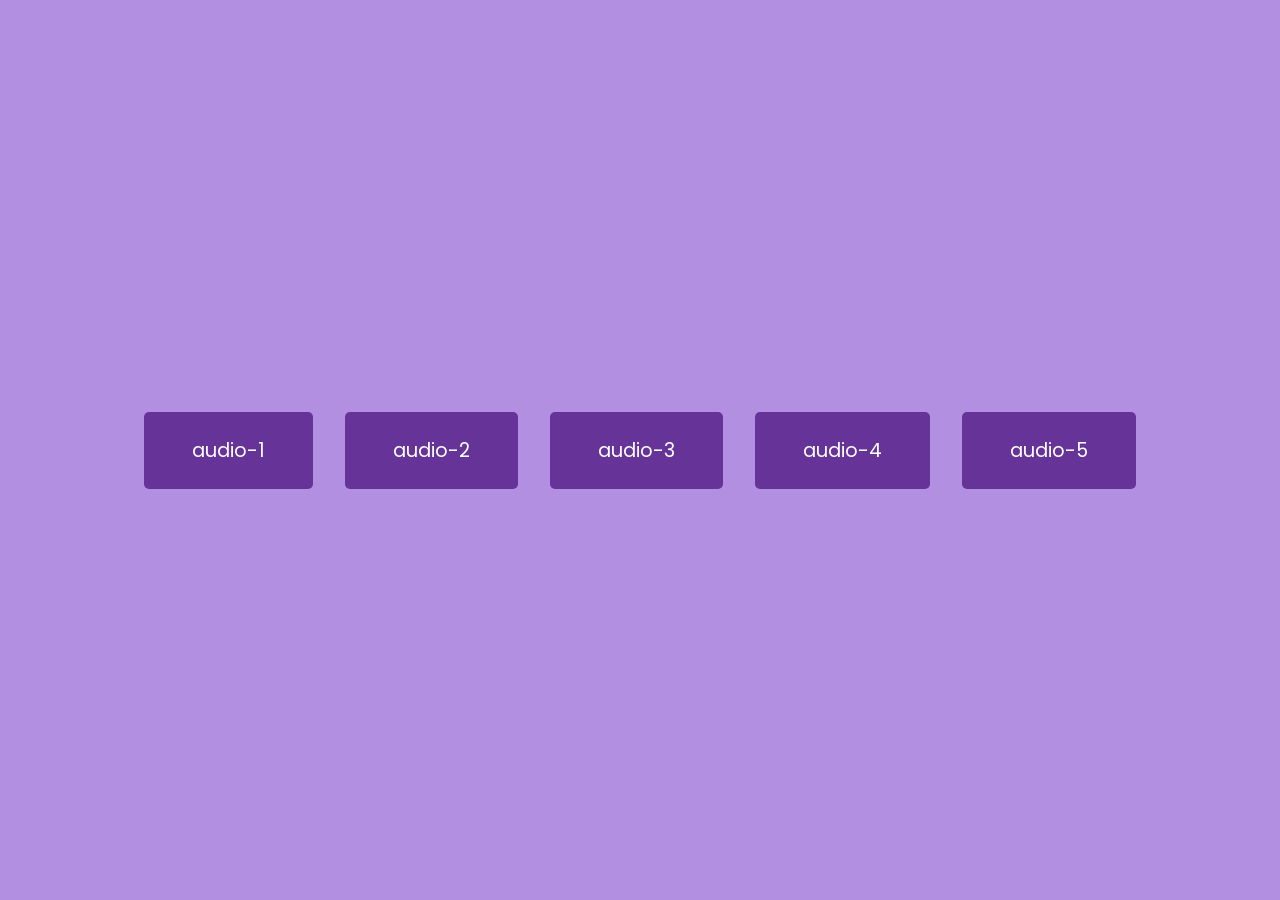
<file: Audio buttons/index.html>
<!DOCTYPE html>
<html lang="en">
<head>
    <meta charset="UTF-8">
    <meta http-equiv="X-UA-Compatible" content="IE=edge">
    <meta name="viewport" content="width=device-width, initial-scale=1.0">
    <link rel="stylesheet" href="style.css"/>
    <link rel="stylesheet" href="https://cdnjs.cloudflare.com/ajax/libs/font-awesome/5.14.0/css/all.min.css"/>
    <title>Sound Board</title>
</head>
<body>
  <audio src="https://audio-previews.elements.envatousercontent.com/files/156322809/preview.mp3?response-content-disposition=attachment%3B+filename%3D%22H42VWCD-notification.mp3%22" id="audio-1">audio 1 </audio>
  <audio src="https://audio-previews.elements.envatousercontent.com/files/111190363/preview.mp3?response-content-disposition=attachment%3B+filename%3D%22PTQJUES-message-notification.mp3%22" id="audio-2"> audio 2 </audio>
  <audio src="https://assets.mixkit.co/sfx/preview/mixkit-doorbell-single-press-333.mp3" id="audio-3"> audio 3 </audio>
  <audio src="https://assets.mixkit.co/sfx/preview/mixkit-sci-fi-reject-notification-896.mp3" id="audio-4"> audio 4 </audio>
  <audio src="https://assets.mixkit.co/sfx/preview/mixkit-interface-hint-notification-911.mp3" id="audio-5"> audio 5 </audio>

  <div id="buttons">

  </div>
  <script src="script.js"></script>
</body>
</file>
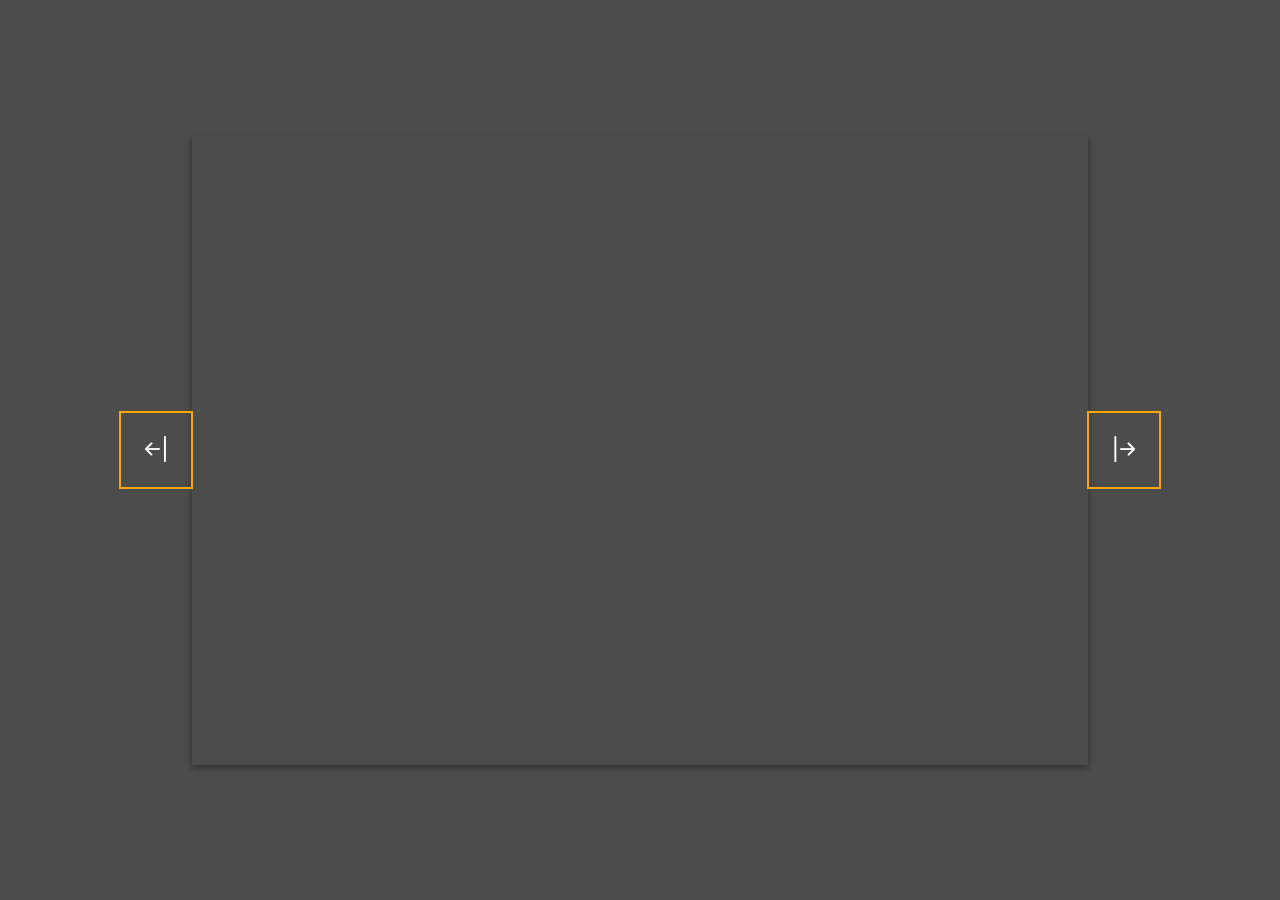
<file: Background-slider/index.html>
<!DOCTYPE html>
<html lang="en">
<head>
    <meta charset="UTF-8">
    <meta http-equiv="X-UA-Compatible" content="IE=edge">
    <meta name="viewport" content="width=device-width, initial-scale=1.0">
    <link rel="stylesheet" href="https://cdn.jsdelivr.net/npm/bootstrap-icons@1.8.1/font/bootstrap-icons.css">
    <link rel="stylesheet" href="style.css">
    <title>Background-slider</title>
</head>
<body>
     <div class="slider-container">
         <div class="slide active" style="background-image: url('https://i.stack.imgur.com/vhoa0.jpg');"></div>
         <div class="slide" style="background-image: url('https://www.aheadforbusiness.com.au/wp-content/uploads/2019/07/preview-83721-73b2ffab8d22cad99c5c66f9b51b4993-high.jpg');"></div>
         <div class="slide" style="background-image: url('https://miro.medium.com/max/1200/1*xMuIOwjliGUPjkzukeWKfw.jpeg');"></div>
        
        <button class="arrow left-arrow" id="left">
            <i class="bi bi-arrow-bar-left"></i>
        </button>
        <button class="arrow right-arrow" id="right">
            <i class="bi bi-arrow-bar-right"></i>
        </button>
        </div>
    <script src="script.js"></script>
</body>
</html>
</file>
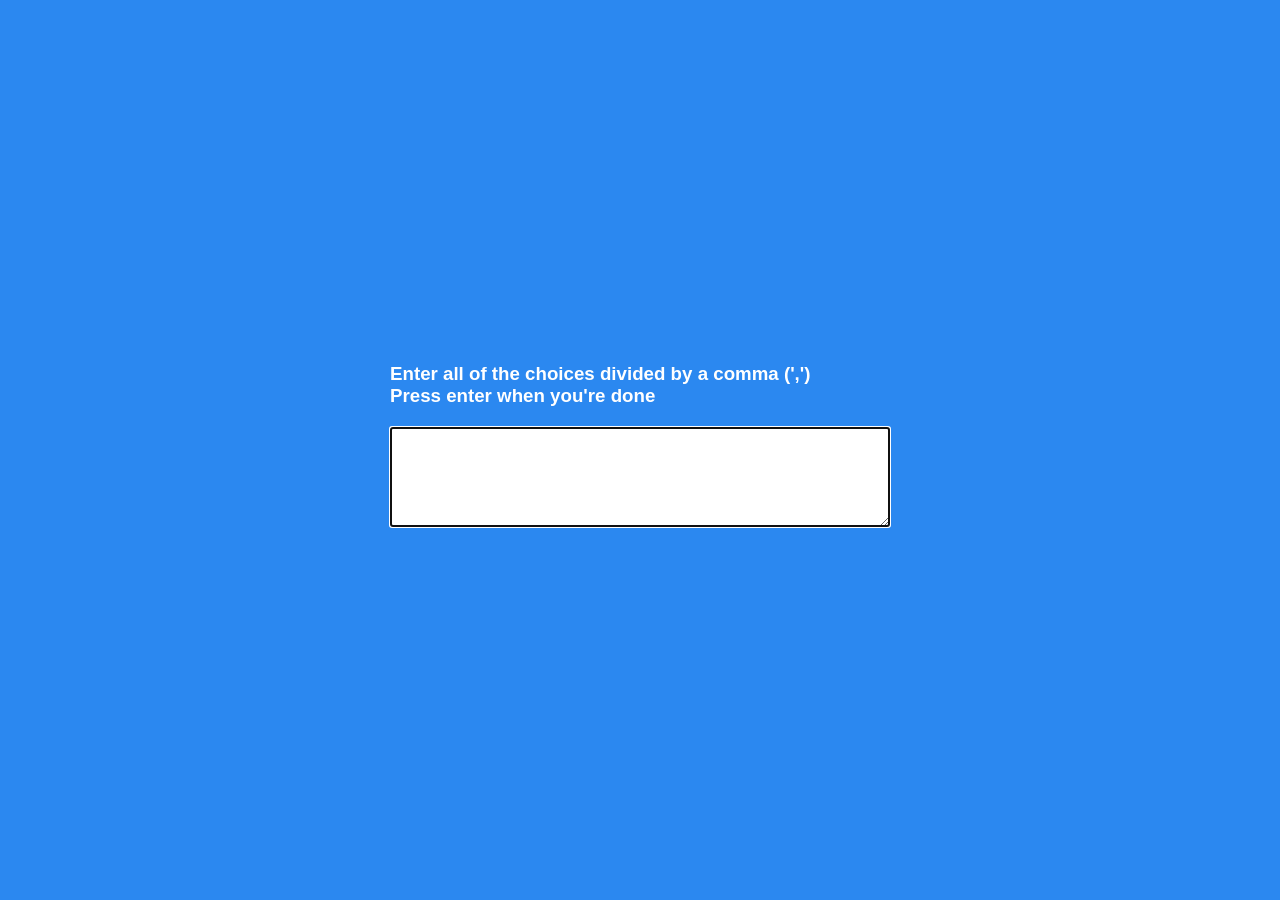
<file: Choice Picker/index.html>
<!DOCTYPE html>
<html lang="en">
<head>
    <meta charset="UTF-8">
    <meta http-equiv="X-UA-Compatible" content="IE=edge">
    <meta name="viewport" content="width=device-width, initial-scale=1.0">
    <link rel="stylesheet" href="style.css">
    <title>Choice Picker</title>
</head>
<body>
    <di class="container">
        <h3>Enter all of the choices divided by a comma (',')
        <br>Press enter when you're done</h3>
        <textarea name="textarea" class="textarea" id="textarea"></textarea>

        <div id="tags">

        </div>
    </div>
    <script src="script.js"></script>
</body>
</html>
</file>
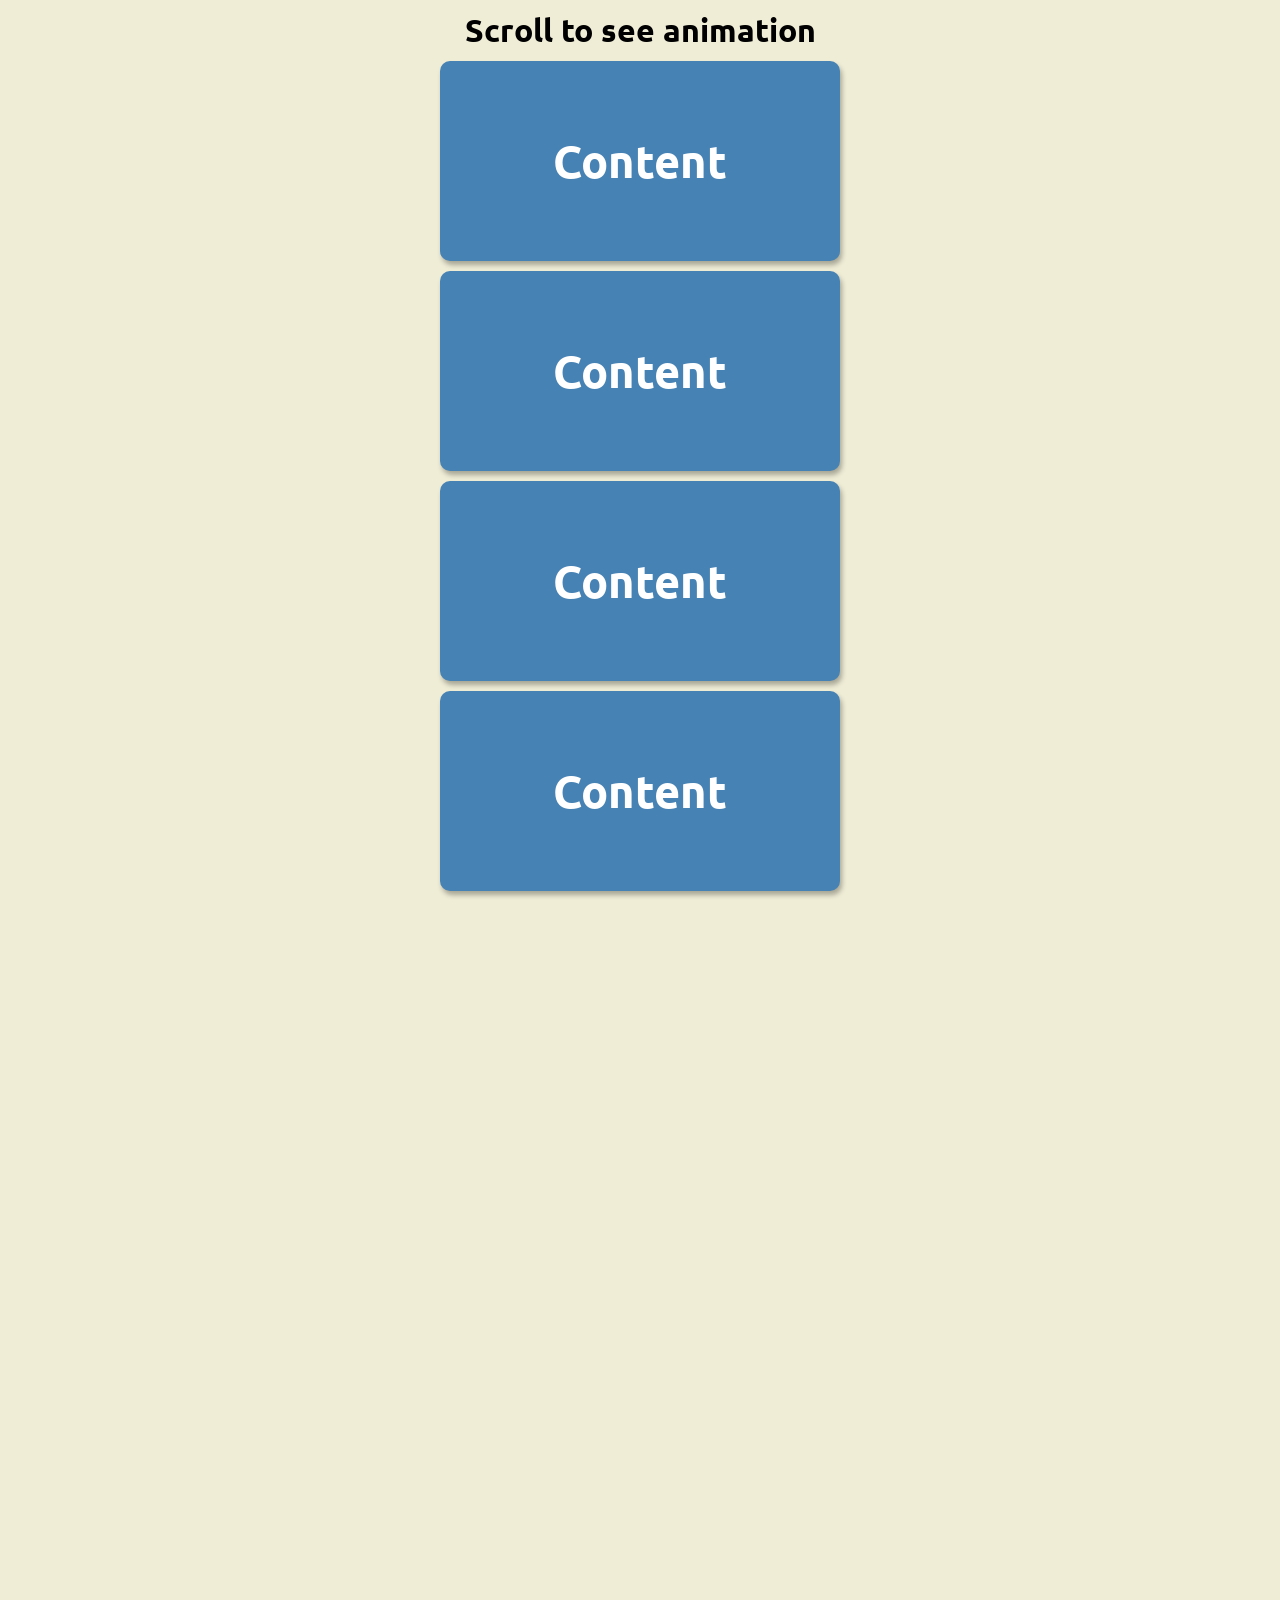
<file: Contents list/index.html>
<!DOCTYPE html>
<html lang="en">
<head>
    <meta charset="UTF-8">
    <meta http-equiv="X-UA-Compatible" content="IE=edge">
    <meta name="viewport" content="width=device-width, initial-scale=1.0">
    <link rel="stylesheet" href="style.css"/>
    <link rel="stylesheet" href="https://cdnjs.cloudflare.com/ajax/libs/font-awesome/5.14.0/css/all.min.css"/>
    <title>Scroll Animation</title>
</head>
<body>
    <h1>Scroll to see animation</h1>

    <div class="box show"><h2>Content</h2></div>
    <div class="box"><h2>Content</h2></div>
    <div class="box"><h2>Content</h2></div>
    <div class="box"><h2>Content</h2></div>
    <div class="box"><h2>Content</h2></div>
    <div class="box"><h2>Content</h2></div>
    <div class="box"><h2>Content</h2></div>
    <div class="box"><h2>Content</h2></div>
    <div class="box"><h2>Content</h2></div>
    <div class="box"><h2>Content</h2></div>
    <div class="box"><h2>Content</h2></div>
<script src="script.js"></script>
</body>
</file>
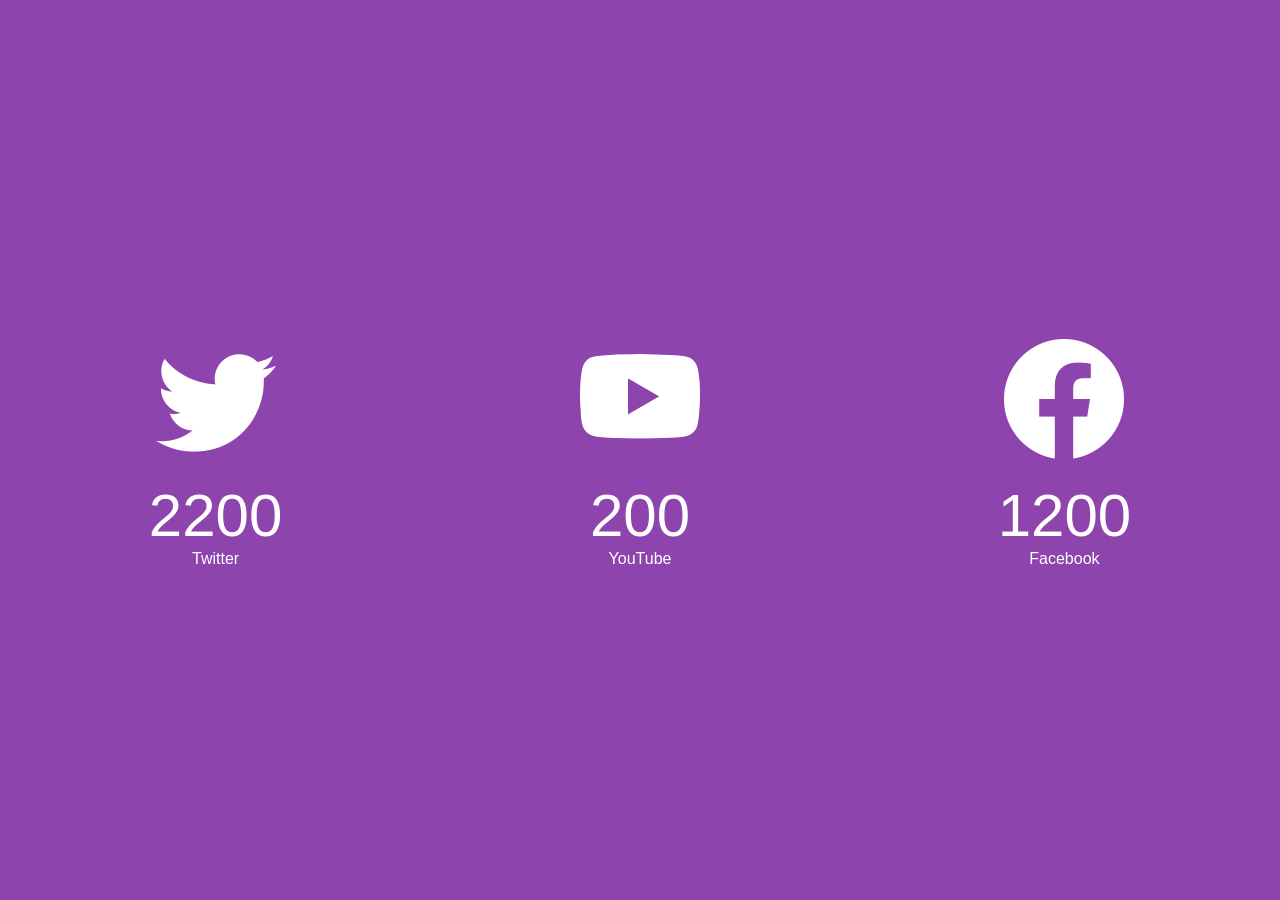
<file: Counter-dinamic/index.html>
<!DOCTYPE html>
<html lang="en">
<head>
    <meta charset="UTF-8">
    <meta http-equiv="X-UA-Compatible" content="IE=edge">
    <meta name="viewport" content="width=device-width, initial-scale=1.0">
    <link rel="stylesheet" href="https://cdn.jsdelivr.net/npm/bootstrap-icons@1.8.1/font/bootstrap-icons.css">
    <link rel="stylesheet" href="style.css">
    <title>Dinamic counter</title>
</head>
<body>
    <div class="counter-container">
        <i class="bi bi-twitter"></i>
        <div class="counter" data-target="2200"></div>
        <span>Twitter</span>
    </div>
    <div class="counter-container">
        <i class="bi bi-youtube"></i>
        <div class="counter" data-target="200"></div>
        <span>YouTube</span>
    </div>
    <div class="counter-container">
        <i class="bi bi-facebook"></i>
        <div class="counter" data-target="1200"></div>
        <span>Facebook</span>
    </div>

    <script src="script.js"></script>
</body>
</html>
</file>
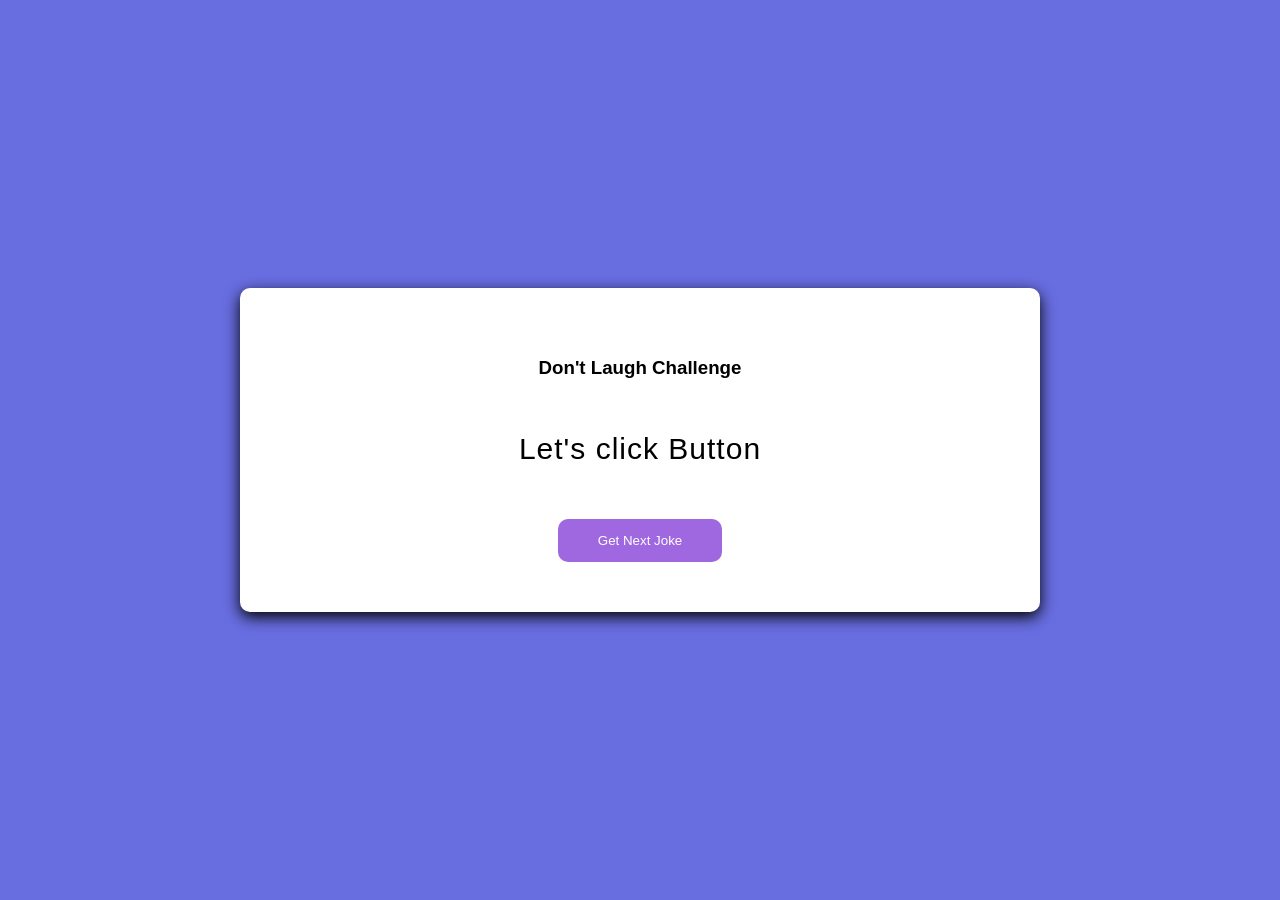
<file: Fetch/index.html>
<!DOCTYPE html>
<html lang="en">
<head>
    <meta charset="UTF-8">
    <meta http-equiv="X-UA-Compatible" content="IE=edge">
    <meta name="viewport" content="width=device-width, initial-scale=1.0">
    <link rel="stylesheet" href="style.css">
    <title>Fetch data</title>
</head>
<body>
    <div class="container">
        <h3>Don't Laugh Challenge</h3>
        <div id="joke-container" class="joke-container">Let's click Button</div>
        <button id="joke-button" class="button">Get Next Joke</button>
    </div>
    <script src="script.js"></script>
</body>
</html>
</file>
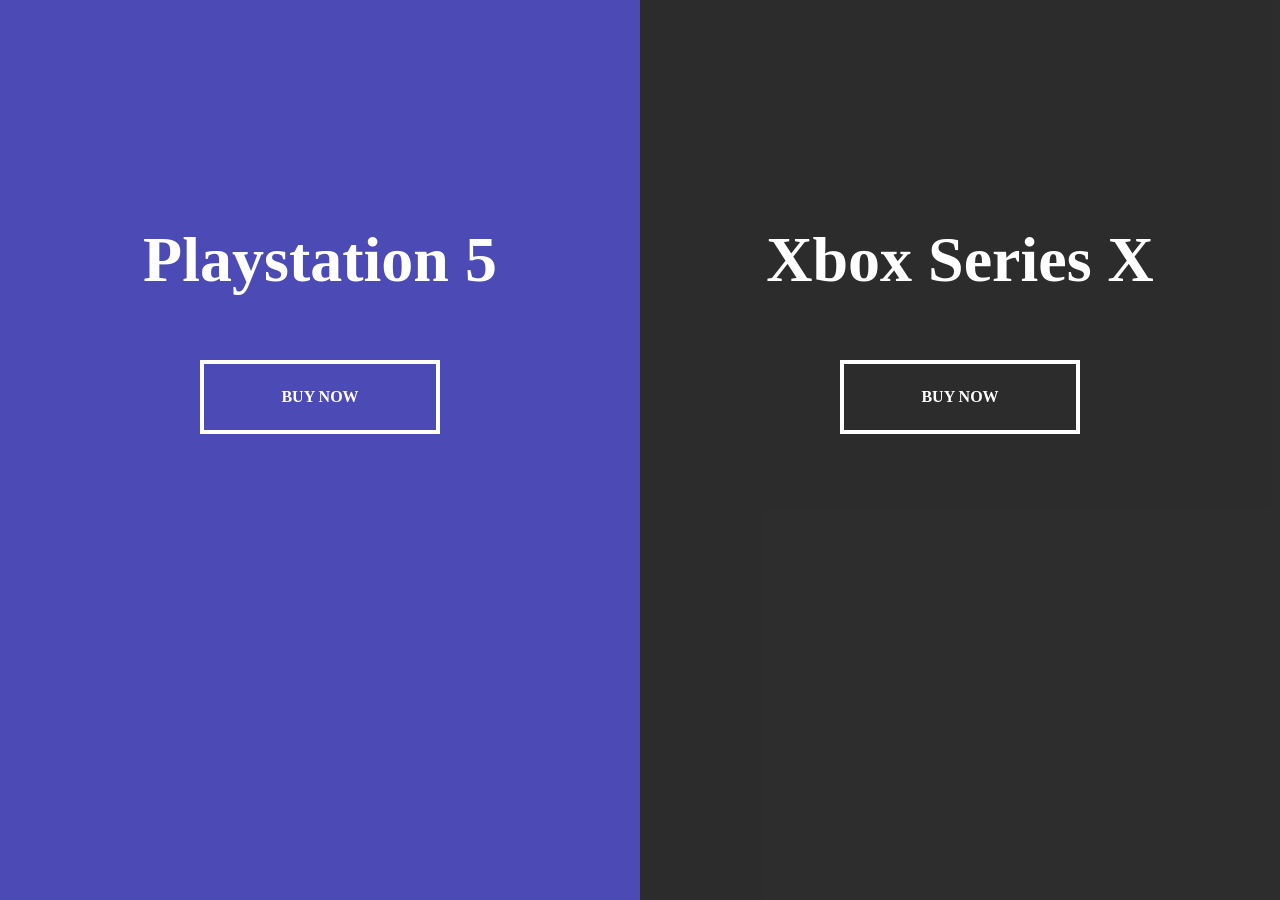
<file: Hover effect/index.html>
<!DOCTYPE html>
<html lang="en">
<head>
    <meta charset="UTF-8">
    <meta http-equiv="X-UA-Compatible" content="IE=edge">
    <meta name="viewport" content="width=device-width, initial-scale=1.0">
    <link rel="stylesheet" href="style.css"/>
    <link rel="stylesheet" href="https://cdnjs.cloudflare.com/ajax/libs/font-awesome/5.14.0/css/all.min.css"/>
    <title>Split Landing Page</title>
</head>
<body>
    <div class="container">
        <div class="split left">
            <h1>Playstation 5</h1>
            <a href="#" class="btn">Buy Now</a>
        </div>
        <div class="split right">
            <h1>Xbox Series X</h1>
            <a href="#" class="btn">Buy Now</a>
        </div>
    </div>
<script src="script.js"></script>
</body>
</file>
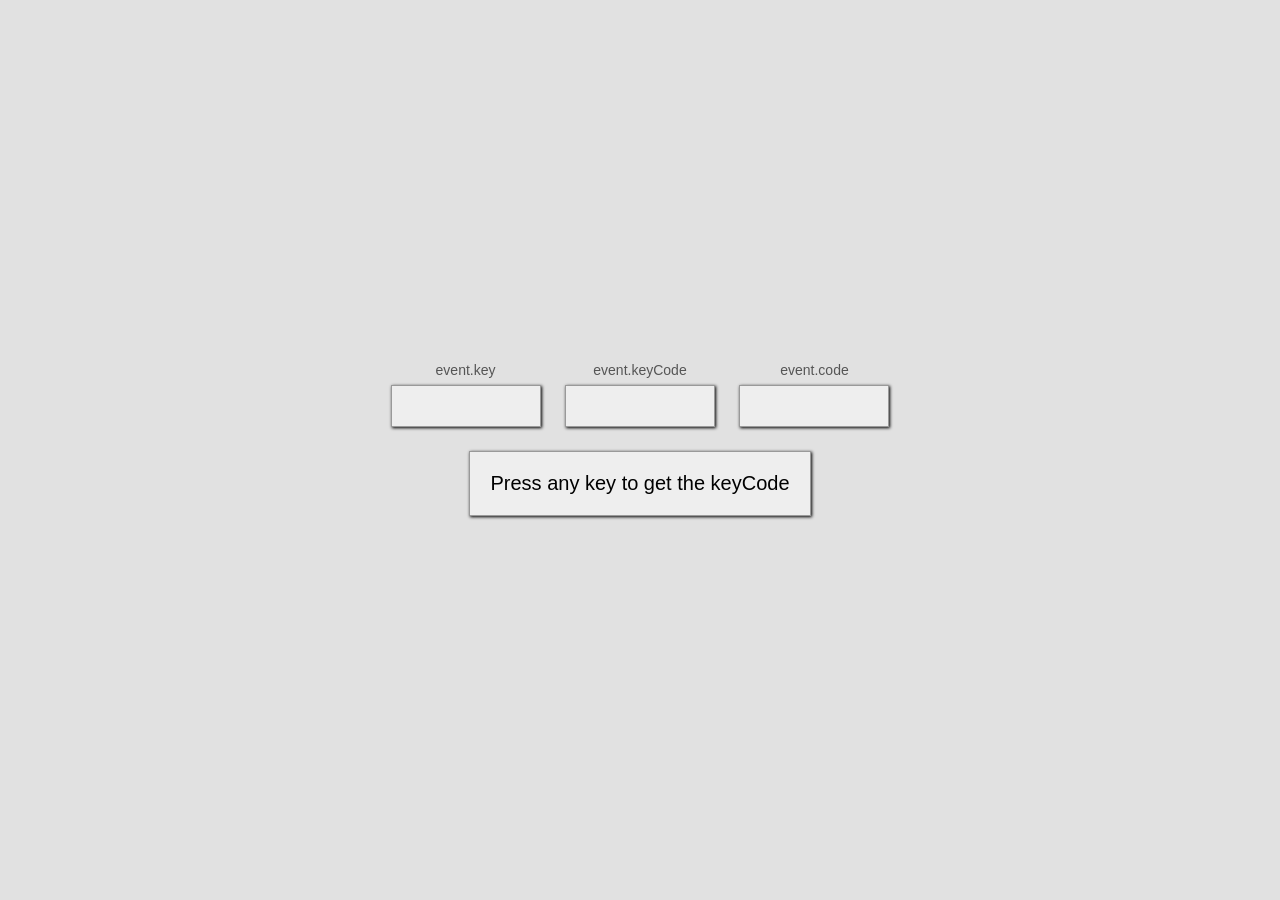
<file: Key-Code/index.html>
<!DOCTYPE html>
<html lang="en">
<head>
    <meta charset="UTF-8">
    <meta http-equiv="X-UA-Compatible" content="IE=edge">
    <meta name="viewport" content="width=device-width, initial-scale=1.0">
    <link rel="stylesheet" href="style.css">
    <title>Document</title>
</head>
<body>
    <div id="insert">
        <div class="key">
            <small class="label">event.key</small>
        </div>
        <div class="key">
            <small class="label">event.keyCode</small>
        </div>
        <div class="key">
            <small class="label">event.code</small>
        </div>
        <div class="key">Press any key to get the keyCode </div>
    </div>
    <script src="script.js"></script>
</body>
</html>
</file>
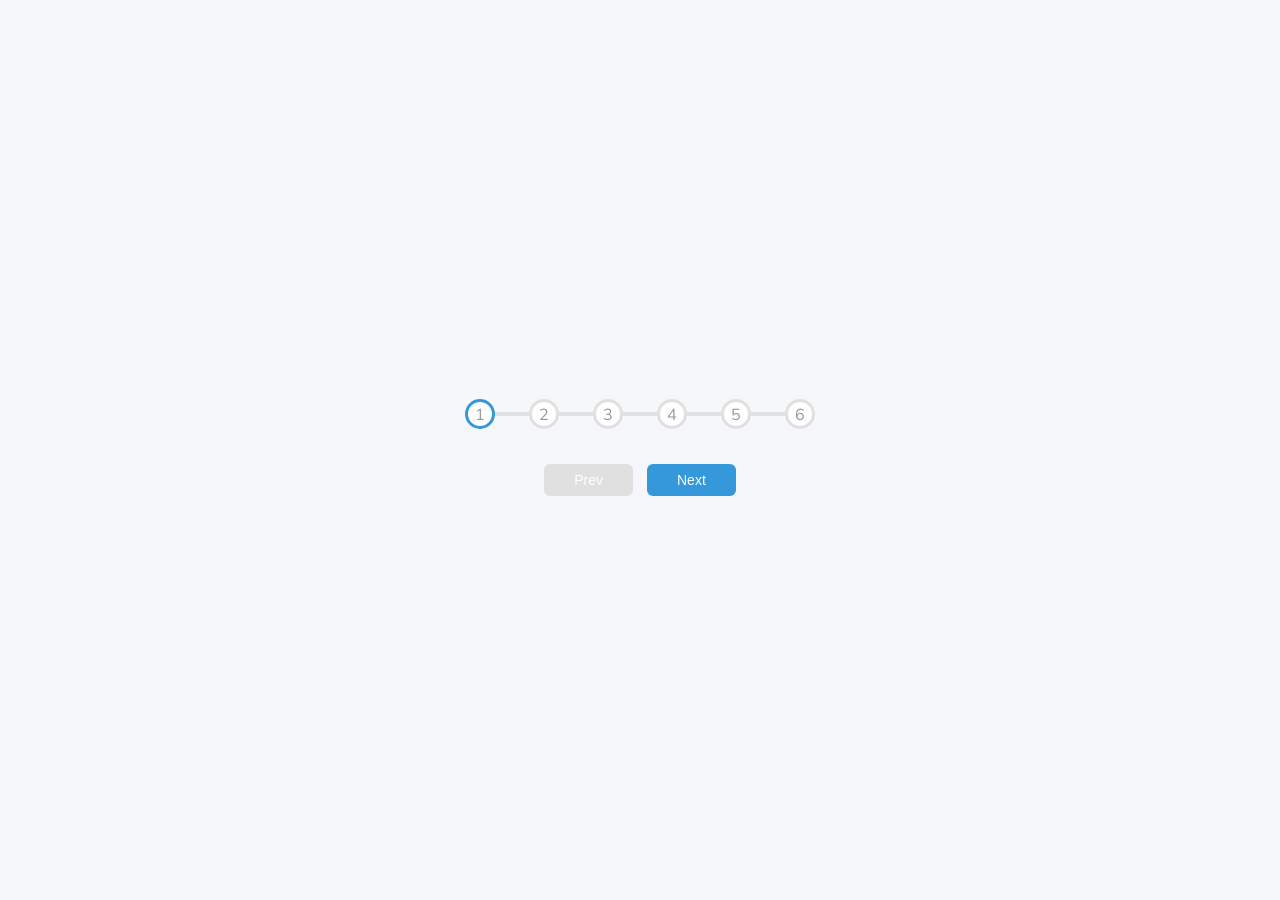
<file: Navigation for pages, slides etc./index.html>
<!DOCTYPE html>
<html lang="en">
<head>
    <meta charset="UTF-8">
    <meta http-equiv="X-UA-Compatible" content="IE=edge">
    <meta name="viewport" content="width=device-width, initial-scale=1.0">
    <link rel="stylesheet" href="style.css"></link>
    <title>Document</title>
</head>
<body>
<div class="container">
    <div class="progress-container">
        <div class="progress" id="progress"></div>
        <div class="circle active">1</div>
        <div class="circle">2</div>
        <div class="circle">3</div>
        <div class="circle">4</div>
        <div class="circle">5</div>
        <div class="circle">6</div>
    </div>
    <button class="btn" id="prev" disabled>Prev</button>
    <button class="btn" id="next">Next</button>
</div>    


</body>
<script rel="text/javascript" src="script.js"></script>
</html>
</file>
<file: Audio buttons/style.css>
@import url('https://fonts.googleapis.com/css?family=Poppins:wght@200;400&display=swap');


* {
    box-sizing: border-box;
}

body {
    background-color: rgb(179, 143, 226);
    font-family: 'Poppins', 'sans-serif';
    display: flex;
    flex-wrap: wrap;
    align-items: center;
    justify-content: center;
    text-align: center;
    height: 100vh;
    overflow: hidden;
    margin: 0;
}

.btn {
    background-color: rebeccapurple;
    border-radius:5px;
    border:none;
    color: #fff;
    margin: 1rem;
    padding: 1.5rem 3rem;
    font-size: 1.2rem;
    font-family: inherit;
    cursor: pointer;
}

.btn:hover {
    opacity: 0.9;
}

.btn:active {
    transform: scale(0.9);
}

.btn:focus {
    outline: none;
}
</file>
<file: Background-slider/style.css>
* {
    box-sizing: border-box;
}

body {
    display: flex;
    font-family: sans-serif;
    flex-direction: column;
    align-items: center;
    justify-content: center;
    height: 100vh;
    overflow: hidden;
    margin: 0;
    background-image: url('https://i.stack.imgur.com/vhoa0.jpg');
    background-position: center center;
    background-repeat: no-repeat;
    background-size: cover;
    transition: 0.4s;
}

body::before {
    content: '';
    position: absolute;
    top: 0;
    left: 0;
    width: 100%;
    height: 100vh;
    background-color: rgba(0,0,0, 0.7);
    z-index: -1;
}

.slider-container {
    box-shadow: 0 3px 6px rgba(0, 0, 0, 0.16), 0 3px 6px rgba(0, 0, 0, 0.23);
    height: 70vh;
    width: 70vw;
    position: relative;
    overflow: hidden;

}

.slide {
    opacity: 0;
    height: 100vh;
    width: 100vw;
    background-position: center center;
    background-size: cover;
    position: absolute;
    top: -15vh;
    left: -15vw;
    transition: 0.4s ease;
    z-index: 1;
}

.slide.active {
    opacity: 1;
}

.arrow {
    position: fixed;
    background-color:transparent;
    padding: 20px;
    font-size: 30px;
    color: white;
    border: 2px solid orange;
    top: 50%;
    transform: translateY(-50%);
    z-index: 100;
    cursor: pointer;
}

.arrow:focus {
    cursor: pointer;
    outline: 0;
}

.left-arrow {
    left: calc(15vw - 73px);
}
.right-arrow {
    right: calc(15vw - 73px);
}
</file>
<file: Choice Picker/style.css>
* {
    box-sizing: border-box;
}

body {
    background-color: #2b88f0;
    font-family: sans-serif;
    display: flex;
    flex-direction: column;
    align-items: center;
    justify-content: center;
    height: 100vh;
    overflow: hidden;
    margin: 0;
}

h3 {
    color: white;
    margin: 10px 0 20px;
    
}

.container {
    width: 500px;
}

.textarea {
    bottom: none;
    display: block;
    width: 100%;
    height: 100px;
    font-family: inherit;
    padding: 10px;
    margin: 0 0 20px;
    font-style: 16px;
}

.tag {
    background-color: #f0932b;
    color: #fff;
    border-radius: 20px;
    padding: 10px 20px;
    margin: 0 5px 10px 0;
    font-size: 14px;
    display: inline-block;
}

.tag.highlight {
    background-color: #273c75;
}
</file>
<file: Contents list/style.css>
@import url('https://fonts.googleapis.com/css?family=Ubuntu');

* {
    box-sizing: border-box;
}

body {
    background-color: #efedd6;
    font-family: 'Ubuntu', 'san-serif';
    display: flex;
    flex-direction: column ;
    align-items: center;
    justify-content: center;
    margin: 0;
    overflow-x: hidden;
}

h1 {
    margin: 10px;
}

.box {
    background-color: steelblue;
    margin-bottom: 10px;
    color: #fff;
    display: flex;
    align-items: center;
    justify-content: center;
    width: 400px;
    height: 200px;
    border-radius: 10px;
    box-shadow: 2px 4px 5px rgba(0, 0, 0, 0.3);
    transform: translateX(300%);
    transition: transform 0.4s ease;
}

.box:nth-of-type(even) {
    transform:translateX(-300%)
}

.box.show {
    transform: translateX(0);
}

.box h2 {
    font-size: 45px;
}
</file>
<file: Counter-dinamic/style.css>
* {
    box-sizing:border-box;
}

body {
    background-color: #8e44ad;
    color: #fff;
    font-family: sans-serif;
    display: flex;
    align-items: center;
    justify-content: space-around;
    height: 100vh;
    overflow: hidden;
    margin: 0;
}

.counter-container {
    display: flex;
    justify-content: center;
    flex-direction: column;
    text-align: center;
    margin: 20px 50px;
}

.counter-container i {
    font-size: 120px;
}

.counter {
    font-size: 60px;
    margin-top: 10px;
}

@media(max-width: 600px) {
    body {
        flex-direction: column;
    }
}
</file>
<file: Fetch/style.css>
* {
    box-sizing: border-box;
}

body {
    background-color: #686de0;
    font-family: 'Roboto', sans-serif;
    display: flex;
    flex-direction: column;
    align-items: center;
    justify-content: center;
    height: 100vh;
    overflow: hidden;
    margin: 0;
}

.container {
    background-color: #fff;
    border-radius: 10px;
    box-shadow: 0 5px 15px;
    padding: 50px 20px;
    text-align: center;
    max-width: 100%;
    width: 800px;
}

.h3 {
    margin: 0;
    opacity: 0.5;
    letter-spacing: 2px;
}

.joke-container {
    font-size: 30px;
    letter-spacing: 1px;
    line-height: 40px;
    margin: 50px auto;
    max-width: 600px;
}

.button {
    background-color: #9f68e0;
    color: white;
    border: 0;
    border-radius: 10px;
    box-shadow: 0 5px 15px;
    padding: 14px 40px;
    cursor: pointer;
}

.button:active {
    transform: scale(0.98);
}

.button:focus {
    outline: none;
}
</file>
<file: Hover effect/style.css>
@import url('https://fonts.googleapis.com/css?family=Ubuntu');

:root {
    --left-bg-color: rgba(87, 84, 236, 0.7);
    --right-bg-color: rgba(43, 43, 43, 0.8);
    --right-btn-hover-color: rgba(30, 112, 6, 1);
    --left-btn-hover-color: rgba(4, 15, 99, 1);
    --hover-width: 75%;
    --other-width: 25%;
    --speed: 1000ms;
}

* {
    box-sizing: border-box;
}

body {
    font-family: 'Roboto', 'san-serif';
    height: 100vh;
    overflow: hidden;
    margin: 0;
}

h1 {
    font-size: 4rem;
    color: #fff;
    position: absolute;
    left: 50%;
    top: 20%;
    transform: translate(-50%);
    white-space: nowrap;
}

.btn {
    position: absolute;
    display: flex;
    text-align: center;
    justify-content: center;
    left: 50%;
    top: 40%;
    transform: translateX(-50%);
    text-decoration: none;
    font-size: 1rem;
    font-weight: bold;
    text-transform: uppercase;
    color: #fff;
    border: #fff solid 0.3rem;
    width: 15rem;
    padding: 1.5rem;

}

.split.left .btn:hover {
    background:var(--left-btn-hover-color);
    border-color:var(--left-btn-hover-color);
}

.split.right .btn:hover {
    background: var(--right-btn-hover-color);
    border-color: var(--right-btn-hover-color);
}

.container {
    position: relative;
    width: 100%;
    height: 100%;
    background: #333;

}

.split {
    position: absolute;
    width: 50%;
    height: 100%;
    overflow: hidden;
}

.split.left {
    left: 0;
    background: url('https://gamestore.kg/wp-content/uploads/2020/08/ps5-1-300x300.jpg');
    background-repeat: no-repeat;
    background-size: cover;
}
.split.left::before {
    content: '';
    position: absolute;
    width: 100%;
    height: 100%;
    background-color: var(--left-bg-color);
}

.split.right {
    right: 0;
    background: url('https://compass-ssl.xbox.com/assets/b9/0a/b90ad58f-9950-44a7-87fa-1ee8f0b6a90e.jpg?n=XSX_Page-Hero-0_768x792.jpg');
    background-repeat: no-repeat;
    background-size:cover;
}
.split.right::before {
    content: '';
    position: absolute;
    width: 100%;
    height: 100%;
    background-color: var(--right-bg-color);
}

.hover-left .left {
    width: var(--hover-width);
}

.hover-left .right {
    width: var(--other-width);
}

.hover-right .right {
    width: var(--hover-width);
}

.hover-right .left {
    width: var(--other-width);
}

.split.right, .split.left, .split.right, .split.left {
    transition: all var(--speed) ease-in-out;
}

@media (max-width: 800px) {
    h1 {
        font-size: 1rem;
        top: 30%;
    }

    .btn {
        padding: 1.2rem;
        width: 12rem;
    }
}
</file>
<file: Key-Code/style.css>
* {
    box-sizing: border-box;
}

body {
    background-color: #e1e1e1;
    font-family: 'Muli', sans-serif;
    display: flex;
    align-items: center;
    justify-content: center;
    text-align: center;
    text-align: center;
    height: 100vh;
    overflow: hidden;
    margin: 0;
}

#insert {
    max-width: 850px;
}

.key {
    border: 1px solid #999;
    background-color: #eee;
    box-shadow: 1px 1px 3px black;
    display: inline-flex;
    align-items: center;
    font-size: 20px;
    padding: 20px;
    flex-direction: column;
    margin: 10px;
    min-width: 150px;
    position: relative;
}

.label {
    position: absolute;
    top: -24px;
    left: 0;
    text-align: center;
    width: 100%;
    color: #555;
    font-size: 14px;
}
</file>
<file: Navigation for pages, slides etc./style.css>
@import url('https://fonts.googleapis.com/css?family=Muli&display-swap');
  

:root {
    --line-fill: #3498db;
    --line-border-empty: #e0e0e0;
}
* {
    box-sizing: border-box;
}
body {
    background-color: #f6f7fb;
     font-family: 'Muli', sans-serif;
     display: flex;
     flex-direction: column;
     align-items: center;
     justify-content: center;
     height: 100vh;
     overflow: hidden;
     margin: 0;
}

.container {
    text-align: center;

}

.progress-container {
    display: flex;
    justify-content: space-between;
    position: relative;
    margin-bottom: 30px;
    width: 350px;
    max-width: 100%;
}

.progress {
    background-color: var(--line-fill);
    position: absolute;
    top: 50%;
    left: 0;
    z-index: -1;
    width: 0;
    height: 4px;
    transform: translateY(-50%);
    transition: 0.3s ease;
}

.progress-container::before {
    content: '';
    background-color: var(--line-border-empty);
    position: absolute;
    top: 50%;
    left: 0;
    z-index: -1;
    width: 100%;
    height: 4px;
    transform: translateY(-50%);
}

.circle {
    background-color: #fff;
    color: #999;
    border-radius: 50%;
    height: 30px;
    width: 30px;
    display: flex;
    align-items:center;
    justify-content: center;
    border: 3px solid #e0e0e0;
    transition: .4s ease;
    /* transition-delay: .2s; */
}

.circle.active {
    border-color: var(--line-fill);
}

.btn {
    background-color: var(--line-fill);
    color: #fff;
    border: 0;
    border-radius: 6px;
    cursor: pointer;
    padding: 8px 30px;
    margin: 5px;
    font-size: 14px;
}

.btn:active {
    transform: scale(0.98);
}

.btn:focus {
    outline: 0;
}

.btn:disabled {
    background-color: var(--line-border-empty);
    cursor:not-allowed;
}
</file>
